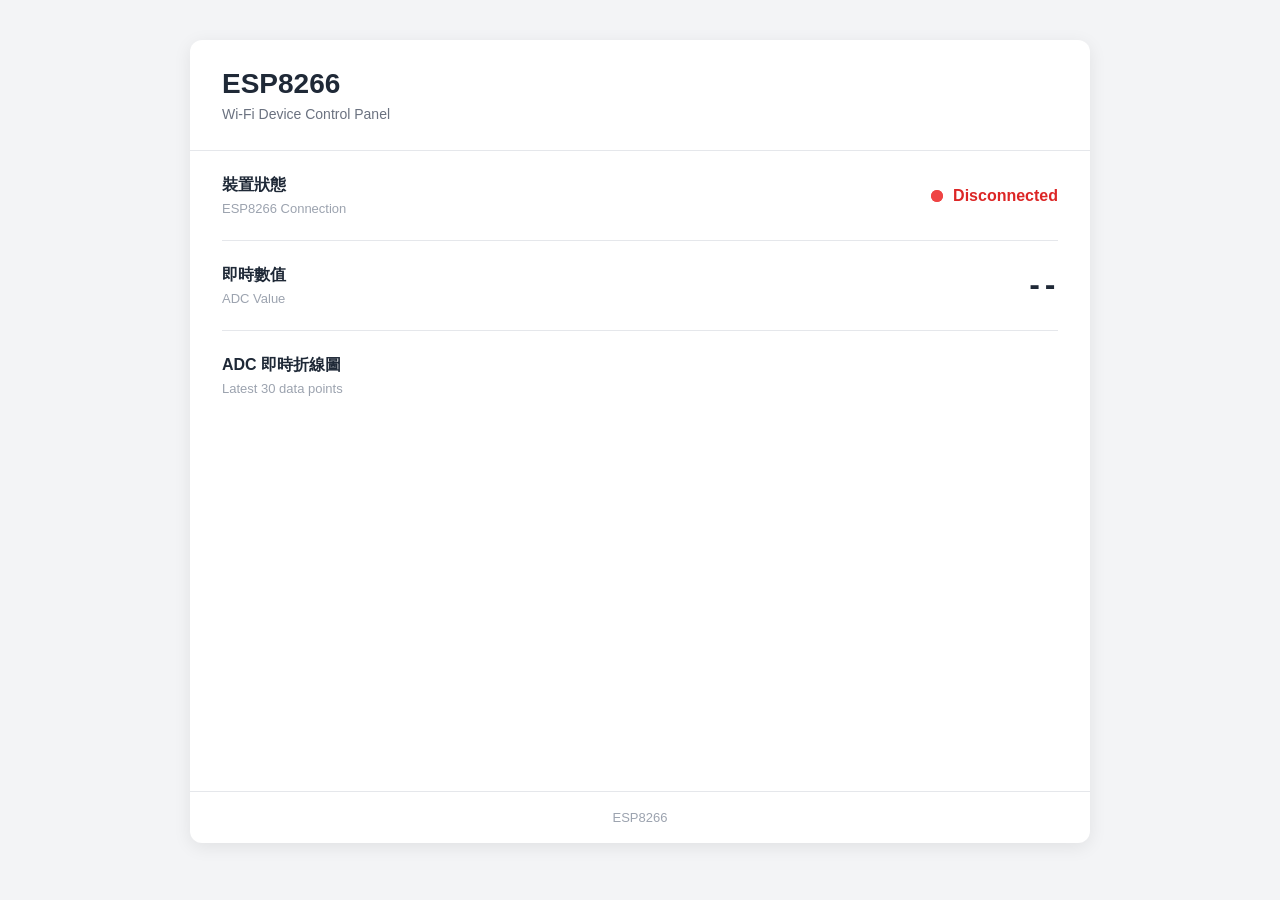
<file: 12_ESP8266/API/templates/index.html>
<!doctype html>
<html lang="zh-TW">
  <head>
    <meta charset="UTF-8" />
    <meta name="viewport" content="width=device-width, initial-scale=1.0" />

    <title>ESP8266</title>

    <script src="https://cdn.plot.ly/plotly-3.1.0.min.js"></script>

    <style>
      * {
        box-sizing: border-box;
        margin: 0;
        padding: 0;
      }

      body {
        font-family: Arial, "Microsoft JhengHei", sans-serif;
        background: #f3f4f6;
        color: #1f2937;
        min-height: 100vh;
      }

      .page {
        width: 100%;
        min-height: 100vh;
        display: flex;
        justify-content: center;
        align-items: flex-start;
        padding: 40px 20px;
      }

      .panel {
        width: 100%;
        max-width: 900px;
        background: white;
        border-radius: 12px;
        overflow: hidden;
        box-shadow: 0 4px 18px rgba(0, 0, 0, 0.08);
      }

      .header {
        padding: 28px 32px;
        border-bottom: 1px solid #e5e7eb;
      }

      .header h1 {
        font-size: 28px;
        font-weight: 700;
        margin-bottom: 6px;
      }

      .header p {
        color: #6b7280;
        font-size: 14px;
      }

      .content {
        padding: 0 32px 30px;
      }

      .row {
        display: flex;
        justify-content: space-between;
        align-items: center;
        padding: 24px 0;
        border-bottom: 1px solid #e5e7eb;
      }

      .label {
        font-size: 16px;
        font-weight: 600;
        margin-bottom: 5px;
      }

      .description {
        font-size: 13px;
        color: #9ca3af;
      }

      .connection {
        display: flex;
        align-items: center;
        gap: 10px;
      }

      .status-wrapper {
        position: relative;
        width: 12px;
        height: 12px;
      }

      .status {
        position: absolute;
        width: 12px;
        height: 12px;
        border-radius: 50%;
      }

      .status-success {
        background: #22c55e;
      }

      .status-error {
        background: #ef4444;
      }

      .animate-ping {
        animation: ping 1.5s cubic-bezier(0, 0, 0.2, 1) infinite;
      }

      @keyframes ping {
        75%,
        100% {
          transform: scale(2);
          opacity: 0;
        }
      }

      .connected {
        color: #16a34a;
        font-weight: 600;
      }

      .disconnected {
        color: #dc2626;
        font-weight: 600;
      }

      #current-value {
        font-size: 26px;
        font-weight: 700;
        font-family: monospace;
      }

      .chart-section {
        padding-top: 24px;
      }

      #chart {
        width: 100%;
        height: 350px;
        margin-top: 15px;
      }

      .footer {
        text-align: center;
        padding: 18px;
        border-top: 1px solid #e5e7eb;
        color: #9ca3af;
        font-size: 13px;
      }

      /* Mobile */

      @media (max-width: 600px) {
        .page {
          padding: 0;
        }

        .panel {
          border-radius: 0;
          min-height: 100vh;
        }

        .header {
          padding: 24px 20px;
        }

        .content {
          padding: 0 20px 24px;
        }

        .row {
          padding: 20px 0;
        }

        #chart {
          height: 300px;
        }
      }
    </style>
  </head>

  <body>
    <div class="page">
      <div class="panel">

        <div class="header">
          <h1>ESP8266</h1>
          <p>Wi-Fi Device Control Panel</p>
        </div>

        <div class="content">
          <div class="row">
            <div>
              <div class="label">裝置狀態</div>
              <div class="description">ESP8266 Connection</div>
            </div>

            <div class="connection">
              <div class="status-wrapper">
                <div
                  id="status1"
                  class="status status-error animate-ping"
                ></div>
                <div id="status2" class="status status-error"></div>
              </div>

              <div id="t" class="disconnected">Disconnected</div>
            </div>
          </div>

          <div class="row">
            <div>
              <div class="label">即時數值</div>
              <div class="description">ADC Value</div>
            </div>
            <div id="current-value">--</div>
          </div>

          <div class="chart-section">
            <div class="label">ADC 即時折線圖</div>
            <div class="description">Latest 30 data points</div>
            <div id="chart"></div>
          </div>
        </div>

        <!-- Footer -->

        <div class="footer">ESP8266</div>
      </div>
    </div>

    <script>
      let lastDataTime = 0;

      Plotly.newPlot(
        "chart",
        [
          {
            x: [],
            y: [],
            type: "scatter",
            mode: "lines+markers",
            name: "ADC",
          },
        ],
        {
          margin: { l: 50, r: 20, t: 30, b: 50 },
          xaxis: { title: "Time" },
          yaxis: { title: "Value" },
          showlegend: false,
        },
        {
          responsive: true,
          displayModeBar: false,
        },
      );

      function setConnected() {
        const status1 = document.getElementById("status1");
        const status2 = document.getElementById("status2");
        const text = document.getElementById("t");

        status1.classList.remove("status-error");
        status2.classList.remove("status-error");

        status1.classList.add("status-success");
        status2.classList.add("status-success");

        text.classList.remove("disconnected");
        text.classList.add("connected");

        text.textContent = "Connected";
      }

      function setDisconnected() {
        const status1 = document.getElementById("status1");
        const status2 = document.getElementById("status2");
        const text = document.getElementById("t");

        status1.classList.remove("status-success");
        status2.classList.remove("status-success");

        status1.classList.add("status-error");
        status2.classList.add("status-error");

        text.classList.remove("connected");
        text.classList.add("disconnected");

        text.textContent = "Disconnected";
      }

      async function get_value() {
        try {
          const response = await fetch("/value", {
            cache: "no-store",
          });

          if (!response.ok) {
            throw new Error("HTTP Error");
          }

          const data = await response.json();

          console.log("Receive:", data);

          const now = Date.now() / 1000;
          const diff = now - Number(data.time);

          if (diff > 2) {
            setDisconnected();
            return;
          }

          setConnected();

          const value = Number(data.value);

          document.getElementById("current-value").textContent =
            value.toFixed(3);

          if (Number(data.time) === lastDataTime) {
            return;
          }

          lastDataTime = Number(data.time);

          const date = new Date(Number(data.time) * 1000);
          Plotly.extendTraces(
            "chart",
            {
              x: [[date]],
              y: [[value]],
            },
            [0],
            30,
          );
        } catch (error) {
          console.error("Server Error:", error);

          setDisconnected();
        }
      }

      get_value();

      setInterval(get_value, 800);
    </script>
  </body>
</html>
</file>
